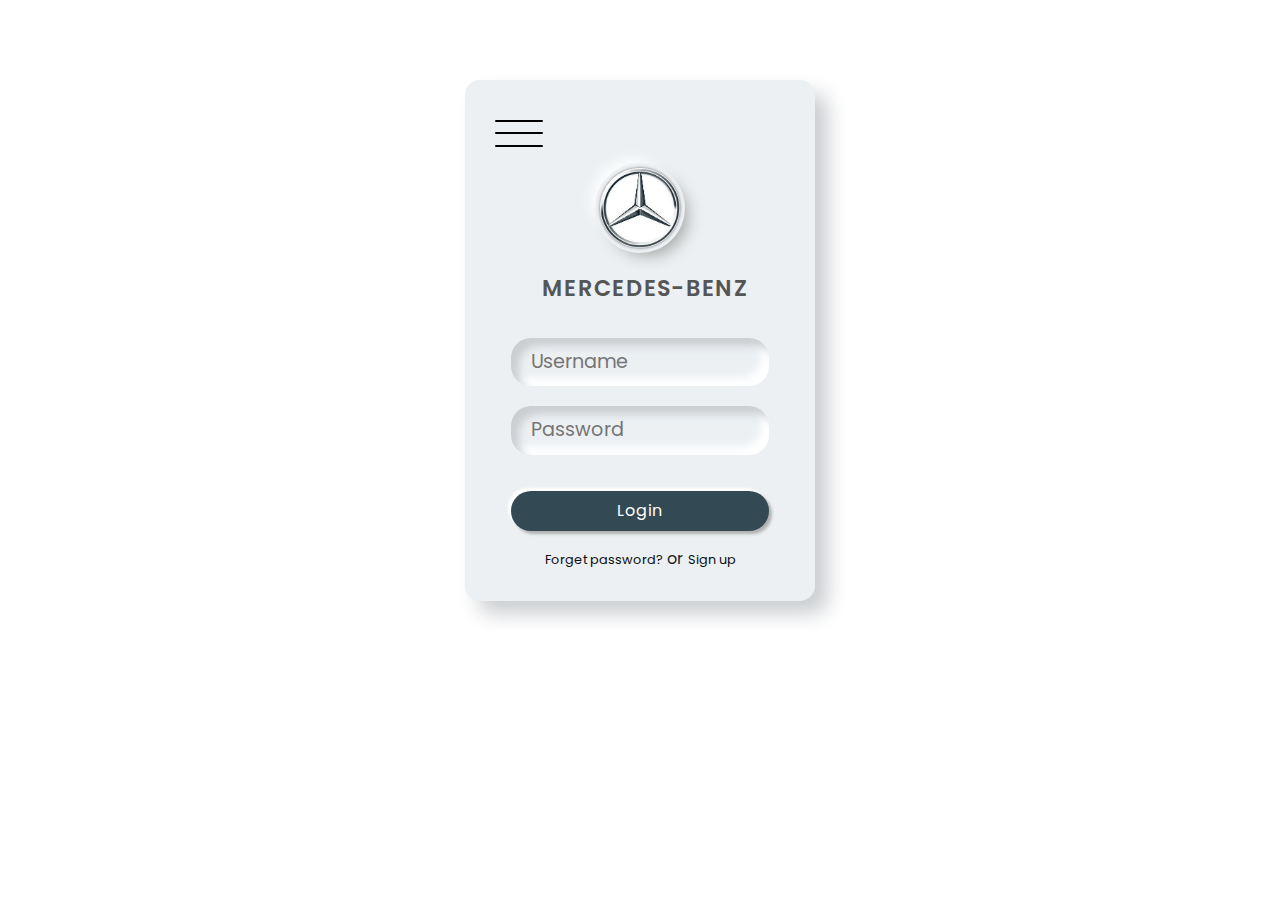
<file: index.html>
<!DOCTYPE html>
<html lang="en">
<head>
    <meta charset="UTF-8">
    <meta name="viewport" content="width=device-width, initial-scale=1.0">
    <link rel="stylesheet" href="syles/syltes.css">
    <link rel="stylesheet" href="https://cdn.jsdelivr.net/npm/bootstrap@5.3.2/dist/css/bootstrap.min.css">
    <title>login</title>
</head>
<body>
    <div class="wrapper">
        <button class="MeButton">
            <div></div>
            <div></div>
            <div></div>
        </button>
        <div class="logo">
            <img src="imagenes/MERCEDES.jpeg" alt="">
        </div>
        <div class="text-center mt-4 name">
            MERCEDES-BENZ
        </div>
        <div class="p-3 mt-3">
            <div class="form-field d-flex align-items-center">
                <span class="far fa-user"></span>
                <input type="text" name="userName" id="userName" class="is-invalid" placeholder="Username">
            </div>
            <div class="form-field d-flex align-items-center">
                <span class="fas fa-key"></span>
                <input type="password" name="password" id="pwd" placeholder="Password">
            </div>
            <button type="button" class="btn mt-3" onclick="login()" >Login</button>
        </div>
        <div class="text-center fs-6">
            <a href="#">Forget password?</a> or <a href="#">Sign up</a>
        </div>
        <div id="advertencia" class="advertencia"><a href=""> </a></div>
    </div>
    <script src="app.js"></script>
</body>
</html>
</file>
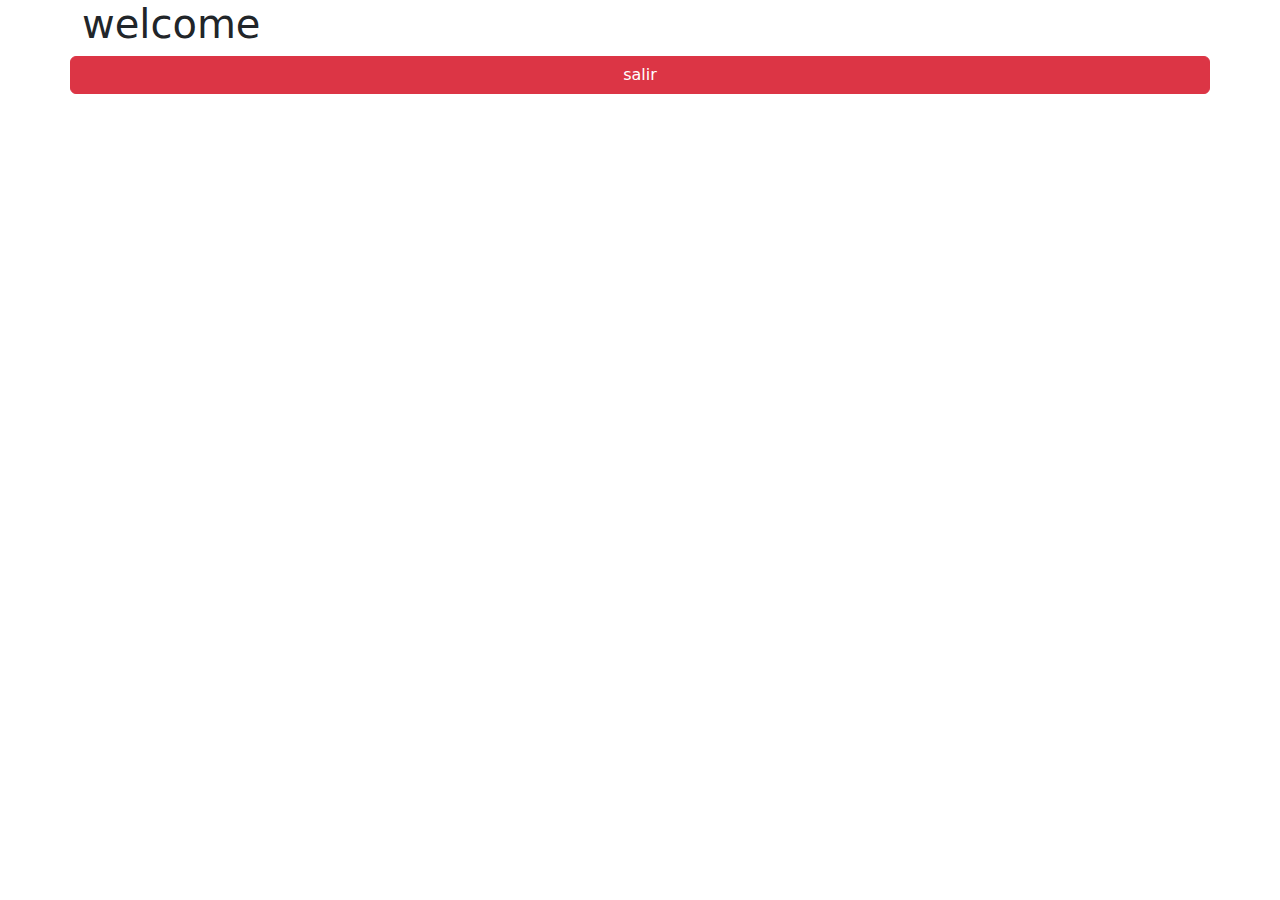
<file: pages/home.html>
<!DOCTYPE html>
<html lang="en">
<head>
    <meta charset="UTF-8">
    <meta name="viewport" content="width=device-width, initial-scale=1.0">
    <title>HOME</title>
<link rel="stylesheet" href="https://cdn.jsdelivr.net/npm/bootstrap@5.3.2/dist/css/bootstrap.min.css">
</head>






<body id="body">
    <div class="container">
        <div class="row">
            <div class="home">
                <h1>welcome <span id="usuario"></span></h1>
            </div>
            <button type="button" class="btn btn-danger" onclick="salir()" >salir</button>
            <div id="contenedor" ></div>
        </div>
    </div>




    <script>
        let nombre = sessionStorage.getItem("nombre");
        let usuario = document.getElementById("usuario").innerText=nombre;
        
        function salir() {
            
            if (nombre) {
                location.href = "../index.html";
            }
        }

        if (nombre == "salome" || nombre == "olga" ) {
            
            const nuevoDiv = document.createElement("img");
            const body = document.getElementById("body");

            nuevoDiv.src = "../imagenes/gato_2.jpg";
            body.style.backgroundColor = "pink"


            let contenedor = document.getElementById("contenedor");
            contenedor.appendChild(nuevoDiv)
        }
        if(nombre == "santiago"){
            //SE CREAN LOS LAS ETIQUETAS IMAGENES Y LA OBTENCION DEL ID DEL BODY
            const nuevoDiv = document.createElement("img");
            const body = document.getElementById("body");

            // SE INSERTA LAS NUEVAS IMAGENES EN LA ETIQUETA RECIEN CREADA Y SE LE DA COLOR AL BODY
            nuevoDiv.src = "../imagenes/messi.png";
            body.style.backgroundColor = "#484bf7"

            let contenedor = document.getElementById("contenedor");
            contenedor.appendChild(nuevoDiv)
        }
    </script>
</body>
</html>
</file>
<file: syles/syltes.css>
/* Importing fonts from Google */
@import url('https://fonts.googleapis.com/css2?family=Poppins:wght@300;400;500;600;700;800;900&display=swap');

/* Reseting */
* {
    margin: 0;
    padding: 0;
    box-sizing: border-box;
    font-family: 'Poppins', sans-serif;
}

body {
    background: #ecf0f3;
}

.wrapper {
    max-width: 350px;
    min-height: 500px;
    margin: 80px auto;
    padding: 40px 30px 30px 30px;
    background-color: #ecf0f3;
    border-radius: 15px;
    box-shadow: 13px 13px 20px #cbced1, -13px -13px 20px #fff;
}

.advertencia{
    color: red;
}

.logo {
    width: 80px;
    margin: auto;
}

.logo img {
    width: 100%;
    height: 80px;
    object-fit: cover;
    border-radius: 50%;
    box-shadow: 0px 0px 3px #5f5f5f,
        0px 0px 0px 5px #ecf0f3,
        8px 8px 15px #a7aaa7,
        -8px -8px 15px #fff;
}

.wrapper .name {
    font-weight: 600;
    font-size: 1.4rem;
    letter-spacing: 1.3px;
    padding-left: 10px;
    color: #555;
}

.wrapper .form-field input {
    width: 100%;
    display: block;
    border: none;
    outline: none;
    background: none;
    font-size: 1.2rem;
    color: #666;
    padding: 10px 15px 10px 10px;
    /* border: 1px solid red; */
}

.wrapper .form-field {
    padding-left: 10px;
    margin-bottom: 20px;
    border-radius: 20px;
    box-shadow: inset 8px 8px 8px #cbced1, inset -8px -8px 8px #fff;
}

.wrapper .form-field .fas {
    color: #555;
}

.wrapper .btn {
    box-shadow: none;
    width: 100%;
    height: 40px;
    background-color: #334953;
    color: #fff;
    border-radius: 25px;
    box-shadow: 3px 3px 3px #b1b1b1,
        -3px -3px 3px #fff;
    letter-spacing: 1.3px;
}

.wrapper .btn:hover {
    background-color: #039BE5;
}

.wrapper a {
    text-decoration: none;
    font-size: 0.8rem;
    color: #0b0e0f;
}

.wrapper a:hover {
    color: #039BE5;
}

@media(max-width: 380px) {
    .wrapper {
        margin: 30px 20px;
        padding: 40px 15px 15px 15px;
    }
}
/* BOTON ANIMATION */
.MeButton{display: flex;
flex-direction: column;
width: 3rem;
height: 3rem;
border: 0;
background: transparent;
gap: .65rem;
} 

.MeButton > div{
    background: black;
    height: 2px;
    width: 100%;
    border-radius: 5px;
    transition: all .5s;
    transform-origin: left;
}
.MeButton:hover div:first-child{transform: rotate(38deg);}
.MeButton:hover div:nth-child(2){opacity: 0;}
.MeButton:hover div:last-child{transform: rotate(-38deg);}
</file>
